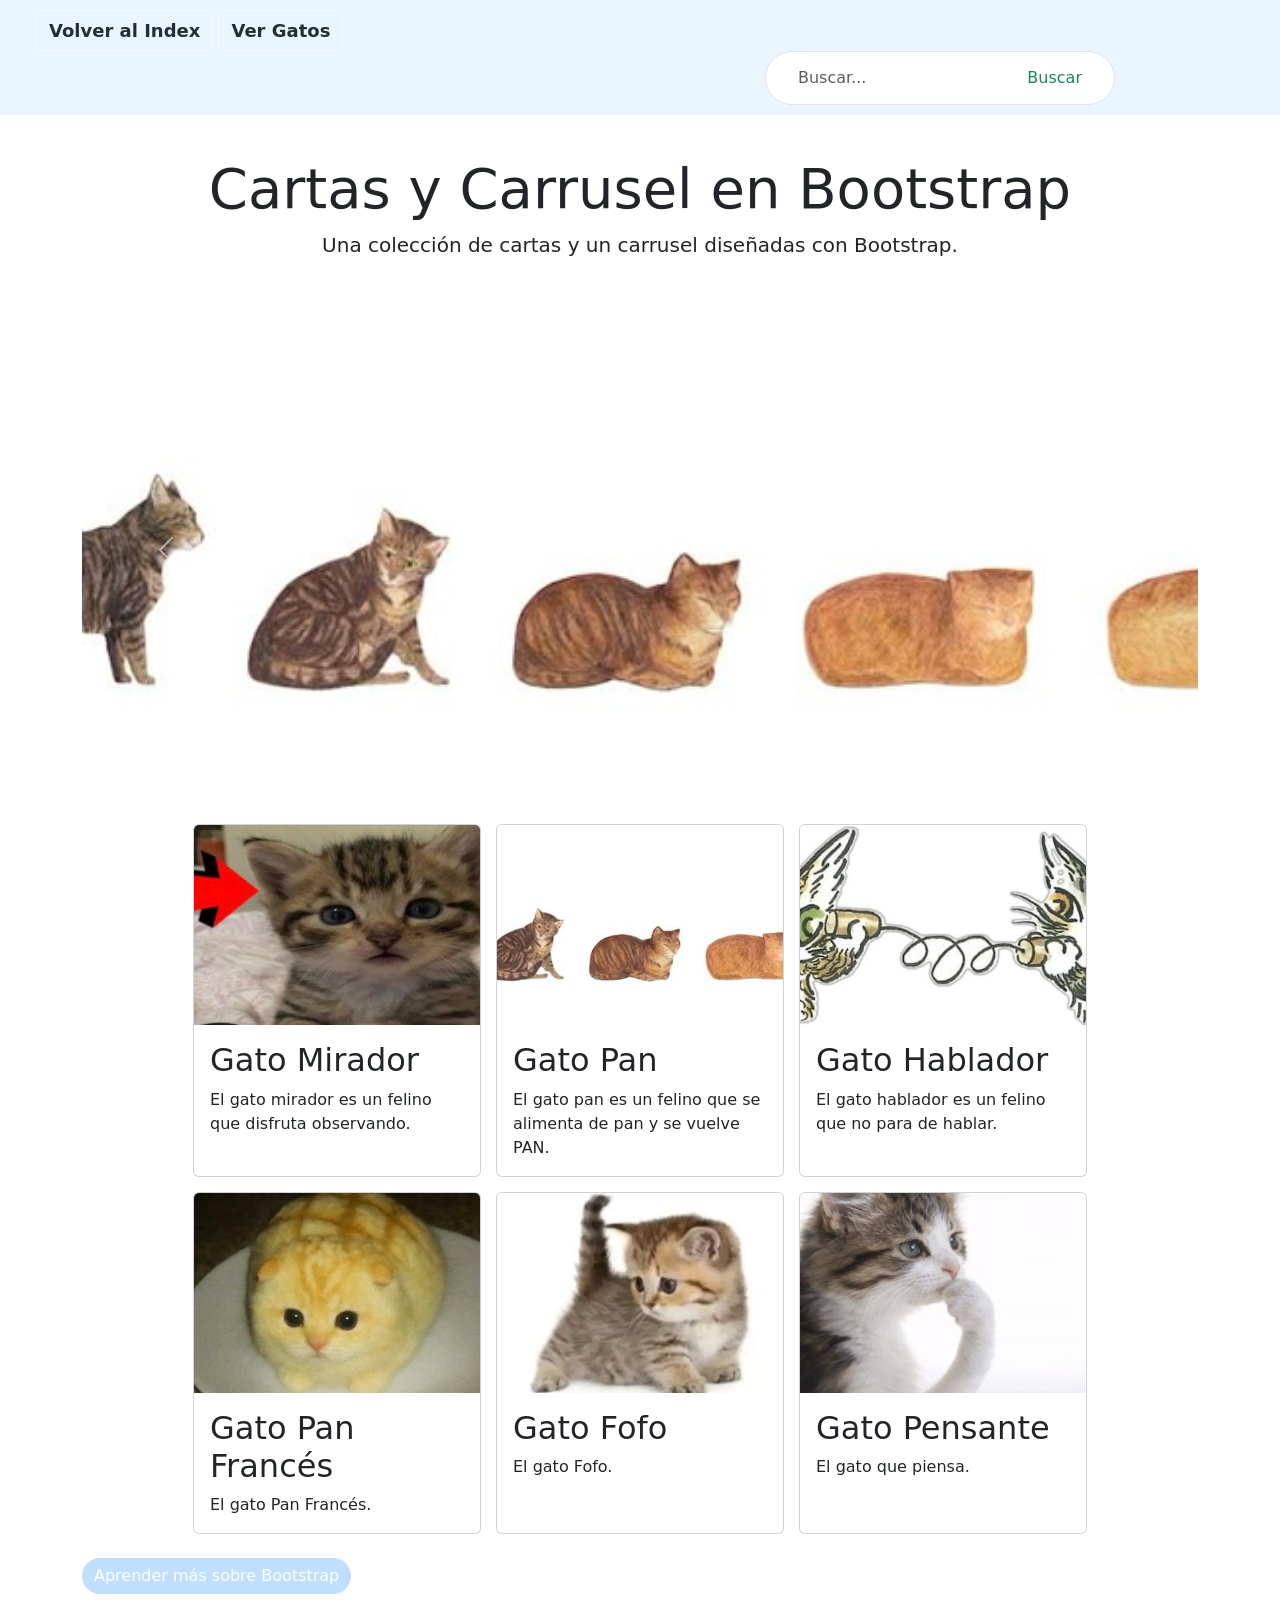
<file: boostrap.html>
<!DOCTYPE html>
<html lang="es">
<head>
    <meta charset="UTF-8">
    <meta name="viewport" content="width=device-width, initial-scale=1.0">
    <title>BOOTSTRAP</title>
    <link href="https://cdn.jsdelivr.net/npm/bootstrap@5.3.3/dist/css/bootstrap.min.css" rel="stylesheet">
    <script src="https://cdn.jsdelivr.net/npm/bootstrap@5.3.3/dist/js/bootstrap.bundle.min.js"></script>

    <style>
        .nav-superior{
            display:flex;
            justify-content:space-between;
            align-items:center;
            background:#e9f6ff;
            padding:10px 20px;
        }

        .nav-superior a{
            color:#232e36;
            text-decoration:none;
            font-size:18px;
            font-weight:bold;
        }

        .container-fluid{
            width:auto;
            margin-left:auto;
        }

        .buscador-google{
            display:flex;
            align-items:center;
            background:#fff;
            border:1px solid #dfe1e5;
            border-radius:50px;
            padding:8px 20px;
            width:350px;
            margin-left: 600px;
        }

        .buscador-google svg{
            width:12px;
            height:12px;
            margin-right:10px;
        }

        input.form-control{
            border:none;
            box-shadow:none;
        }

        button.btn-outline-success{
            border:none;
            background:transparent;
        }

        .carousel-item img{
            height:500px;
            object-fit:cover;
        }

        .titulo{
            text-align:center;
            margin:40px 0;
        }

        #gato{
            display:flex;
            gap:15px;
            flex-wrap:wrap;
            justify-content:center;
        }

        .card{
            transition:0.3s;
        }

        .card:hover{
            transform:translateY(-8px);
        }

        .card-img-top{
            height:200px;
            object-fit:cover;
        }

        button.btn-primary{
            border: #232e36;
            background-color: #c0dfff;
            border-radius: 50px;
        }
    </style>
</head>
<body>

<nav class="navbar nav-superior">
    <div class="ms-3">
        <a class="btn btn-outline-light" href="index.html">Volver al Index</a>
        <a class="btn btn-outline-light" href="#gato">Ver Gatos</a>
    </div>

    <div class="container-fluid">
        <form class="d-flex buscador-google" role="search">
            <input class="form-control" type="search" placeholder="Buscar...">
            <button class="btn btn-outline-success" type="submit">Buscar</button>
        </form>
    </div>
</nav>

<div class="container">

    <div class="titulo">
        <h2 class="display-4">Cartas y Carrusel en Bootstrap</h2>
        <p class="lead">Una colección de cartas y un carrusel diseñadas con Bootstrap.</p>
    </div>

    <div id="carouselExampleAutoplaying" class="carousel slide" data-bs-ride="carousel">

        <div class="carousel-inner">
            <div class="carousel-item active">
                <img src="/img/flayer 2.png" class="d-block w-100" alt="">
            </div>

            <div class="carousel-item">
                <img src="/img/flayer 1.png" class="d-block w-100" alt="">
            </div>

            <div class="carousel-item">
                <img src="/img/flayer 3.png" class="d-block w-100" alt="">
            </div>
        </div>

        <button class="carousel-control-prev" type="button" data-bs-target="#carouselExampleAutoplaying" data-bs-slide="prev">
            <span class="carousel-control-prev-icon"></span>
        </button>

        <button class="carousel-control-next" type="button" data-bs-target="#carouselExampleAutoplaying" data-bs-slide="next">
            <span class="carousel-control-next-icon"></span>
        </button>

    </div>

    <div id="gato" class="mt-4">

        <div class="card" style="width:18rem;">
            <img src="/img/flayer 3.png" class="card-img-top" alt="">
            <div class="card-body">
                <h2>Gato Mirador</h2>
                <p class="card-text">El gato mirador es un felino que disfruta observando.</p>
            </div>
        </div>

        <div class="card" style="width:18rem;">
            <img src="/img/flayer 2.png" class="card-img-top" alt="">
            <div class="card-body">
                <h2>Gato Pan</h2>
                <p class="card-text">El gato pan es un felino que se alimenta de pan y se vuelve PAN.</p>
            </div>
        </div>

        <div class="card" style="width:18rem;">
            <img src="/img/flayer 1.png" class="card-img-top" alt="">
            <div class="card-body">
                <h2>Gato Hablador</h2>
                <p class="card-text">El gato hablador es un felino que no para de hablar.</p>
            </div>
        </div>

        <div class="card" style="width:18rem;">
            <img src="/img/descarga (20).jfif" class="card-img-top" alt="">
            <div class="card-body">
                <h2>Gato Pan Francés</h2>
                <p class="card-text">El gato Pan Francés.</p>
            </div>
        </div>

        <div class="card" style="width:18rem;">
            <img src="/img/gato fofo gatito.jfif" class="card-img-top" alt="">
            <div class="card-body">
                <h2>Gato Fofo</h2>
                <p class="card-text">El gato Fofo.</p>
            </div>
        </div>

        <div class="card" style="width:18rem;">
            <img src="/img/NareaChan.jfif" class="card-img-top" alt="">
            <div class="card-body">
                <h2>Gato Pensante</h2>
                <p class="card-text">El gato que piensa.</p>
            </div>
        </div>

    </div>

    <p class="mt-4">
        <button class="btn btn-primary" type="button" data-bs-toggle="collapse" data-bs-target="#collapseWidthExample">
            Aprender más sobre Bootstrap
        </button>
    </p>

    <div style="min-height:120px;">
        <div class="collapse collapse-horizontal" id="collapseWidthExample">
            <div class="card card-body" style="width:300px;">
                Bootstrap es un framework de código abierto para desarrollar con HTML, CSS y JS.
            </div>
        </div>
    </div>

</div>

</body>
</html>
</file>
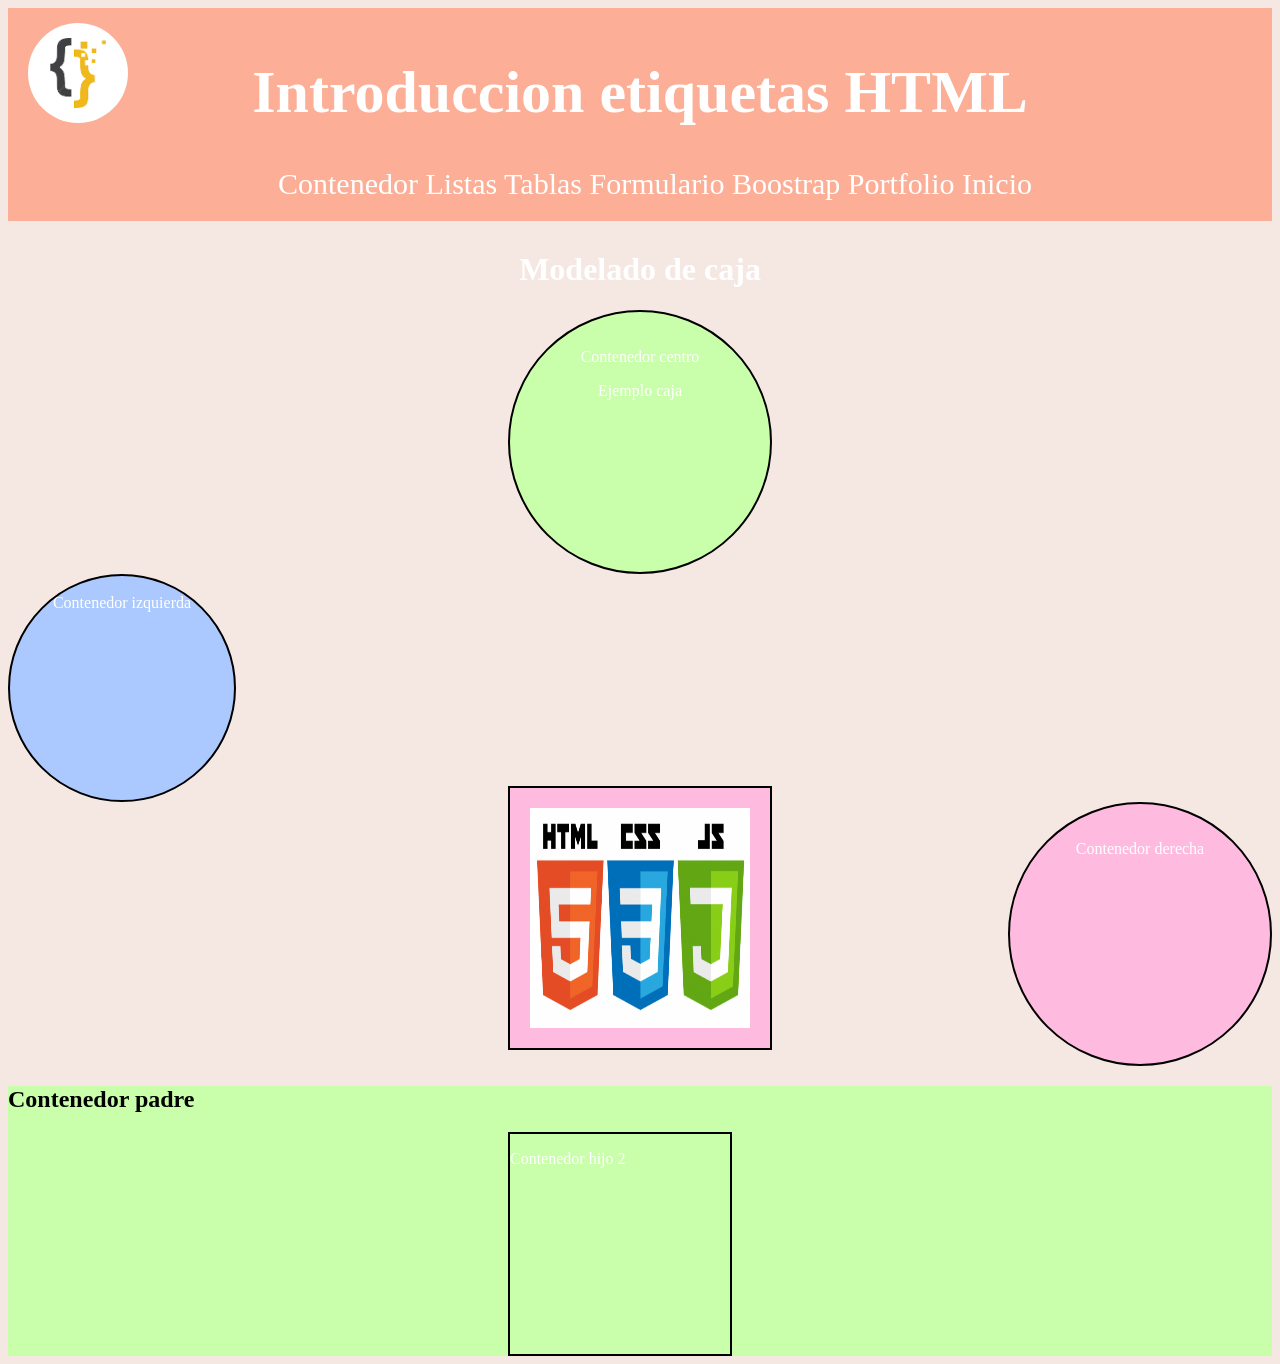
<file: contenedor.html>
<!DOCTYPE html>
<html lang="en">
<head>
    <meta charset="UTF-8">
    <meta name="viewport" content="width=device-width, initial-scale=1.0">
    <title>Contenedor</title>
    <style>
        /* CONTENEDOR */
        div{
            background-color: rgb(255, 179, 154);
        }

        .ci{
            background-color: rgb(201, 255, 170);
            color: white;
            padding: 20px;
            border: 2px solid black;
            margin-left: 500px;
            border-radius: 200px;
            width: 220px;
            height: 220px;
            text-align: center;
        }

        .cii{
            background-color: #abc8ff;
            color: white;
            padding: 2px;
            border: 2px solid black;
            border-radius: 200px;
            width: 220px;
            height: 220px;
            text-align: center;
        }

        .ciii{
            background-color: rgb(255, 186, 224);
            color: white;
            padding: 20px;
            border: 2px solid black;
            margin-left: 1000px;
            border-radius: 200px;
            width: 220px;
            height: 220px;
            text-align: center;
        }

        .contenerpadre{
            background-color: rgb(201, 255, 170);
            position: relative;
        }

        .hijo1{
            background-color: rgb(255, 186, 224);
            color: white;
            padding: 20px;
            border: 2px solid black;
            width: 220px;
            height: 220px;
            text-align: center;
            position: absolute;
            top: -300px;
            left: 500px;
        }

        .hijo2{
            background-color: rgb(201, 255, 170);
            color: white;
            border: 2px solid black;
            width: 220px;
            height: 220px;
            margin-left: 500px;
        }

        img{
            width: 220px;
            height: 220px;
        }

        header{
            background-color: rgb(252, 175, 150);
            padding: 20px;
            position: relative;
            font-size: 30px;
        }
        h1{
            color: white;
            text-align: center;
            margin-top: 30px;
        }

        header img{
            width: 100px;
            height: 100px;
            border-radius: 50%;
            position: absolute;
            left: 20px;
            top: 15px;
        }
        nav a{
            text-decoration: none;
            color: white;
        }
        nav a:hover{
            color: black;
        }

        nav{
            margin-left: 250px;
        }
        body{
            background-color: rgb(245, 232, 227);
        }

    </style>
</head>
<body>
    <header>
        <img src="./img/images.png" alt="">
        <h1>Introduccion etiquetas HTML</h1>
        <nav>
            <a href="contenedor.html">Contenedor</a>
            <a href="lista.html">Listas</a>
            <a href="tabla.html">Tablas</a>
            <a href="formulario.html">Formulario</a>
            <a href="boostrap.html">Boostrap</a>
            <a href="portfolio.html">Portfolio</a>
            <a href="index.html">Inicio</a>
        </nav>
    </header>
    <h1>Modelado de caja</h1>
        

    <div class="ci">
        <p >Contenedor centro</p> 
        <p >Ejemplo caja</p>
    </div>

    <div class="cii">
        <p >Contenedor izquierda</p>
    </div>

    <div class="ciii">
        <p>Contenedor derecha</p>
    </div>

    <div class="contenerpadre">
        <h2>Contenedor padre</h2>
        <div class="hijo1">
            <img src="./img/lenguajes_1-700x353.png" alt="">
        </div>
        <div class="hijo2">
            <p>Contenedor hijo 2</p>
        </div>
    </div>
</body>
</html>
</file>
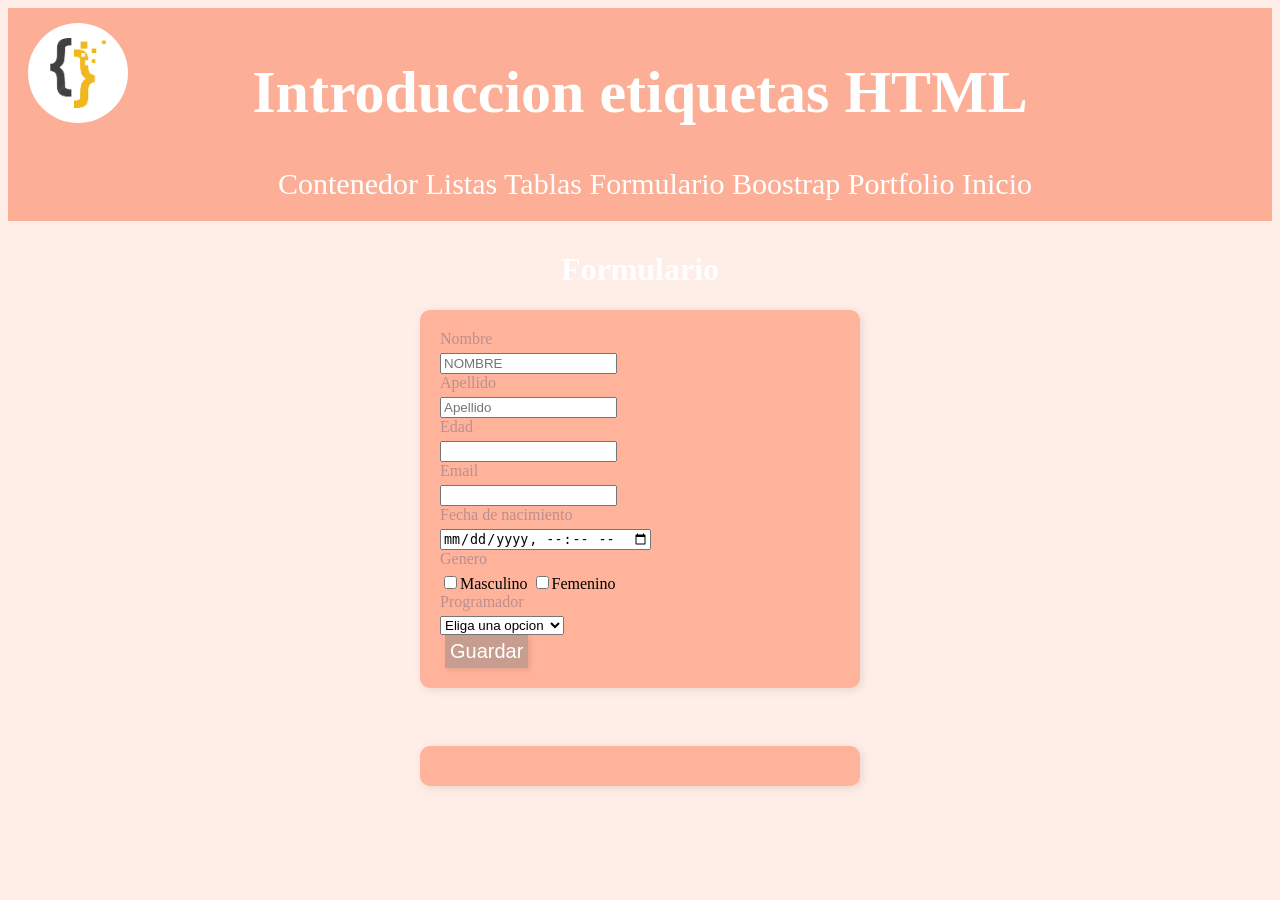
<file: formulario.html>
<!DOCTYPE html>
<html lang="en">
<head>
    <meta charset="UTF-8">
    <meta name="viewport" content="width=device-width, initial-scale=1.0">
    <title>Formulario</title>

    <style>
        /* ESTILOS PARA EL ENCABEZADO */
         header{
            background-color: rgb(252, 175, 150);
            padding: 20px;
            position: relative;
            font-size: 30px;
        }
        h1{
            color: white;
            text-align: center;
            margin-top: 30px;
        }

        header img{
            width: 100px;
            height: 100px;
            border-radius: 50%;
            position: absolute;
            left: 20px;
            top: 15px;
        }
        nav a{
            text-decoration: none;
            color: white;
        }
        nav a:hover{
            color: black;
        }

        nav{
            margin-left: 250px;
        }
        body{
            background-color: rgb(255, 237, 231);
        }

        /* FORMULARIO */
        form{
            background-color: rgb(255, 179, 154);
            padding: 20px;
            width: 400px;
            margin: 20px auto;
            border-radius: 10px;
            box-shadow: 2px 2px 10px rgba(0, 0, 0, 0.1);
        }
        form label{
            color: rosybrown;
            display: block;
            margin-bottom: 5px;
            font-family: fantasy;
        }
        form h1{
            text-align: center;
            margin-bottom: 20px;
            font-family: fantasy;
        }
        
        form button{
            background-color: rgb(199, 157, 144);
            color: white;
            border: none;
            font-size: 20px;
            margin-left: 5px;
            padding: 5px;
            box-shadow: 2px 2px 5px rgba(0, 0, 0, 0.1);
        }

        .mensaje{
            background-color: rgb(255, 179, 154);
            padding: 20px;
            width: 400px;
            margin: 20px auto;
            border-radius: 10px;
            box-shadow: 2px 2px 10px rgba(0, 0, 0, 0.1);
            font-family: system-ui, -apple-system, BlinkMacSystemFont, 'Segoe UI', Roboto, Oxygen, Ubuntu, Cantarell, 'Open Sans', 'Helvetica Neue', sans-serif;
        }

    </style>
</head>
<body>
    <header>
        <img src="./img/images.png" alt="">
        <h1>Introduccion etiquetas HTML</h1>
        <nav>
            <a href="contenedor.html">Contenedor</a>
            <a href="lista.html">Listas</a>
            <a href="tabla.html">Tablas</a>
            <a href="formulario.html">Formulario</a>
            <a href="boostrap.html">Boostrap</a>
            <a href="portfolio.html">Portfolio</a>
            <a href="index.html">Inicio</a>
        </nav>
    </header>
    
    <h1>Formulario </h1>
    <form>
        <label for="">Nombre</label>
        <input type="text" id="nombre" placeholder="NOMBRE"><br>
        <label for="">Apellido</label>
        <input type="text" id="apellido" placeholder="Apellido"><br>
        <label for="">Edad</label>
        <input type="text" id="edad"><br>
        <label for="">Email</label>
        <input type="email" name="" id="email"><br>
        <label for="">Fecha de nacimiento</label>
        <input type="datetime-local" name="" id="fecha_nacimiento"><br>
        <label for="">Genero</label>
        <input type="checkbox" name="" id="masculino">Masculino
        <input type="checkbox" name="" id="femenino">Femenino
        <br>
        <label for="">Programador</label>
        <select name="" id="opcion">
            <option value="">Eliga una opcion</option>
            <option value="Des frontend">Des FRONTEND</option>
            <option value="Des backend">Des BACKEND</option>
            <option value="Lider de equipo">Lider de equipo</option>
            <option value="Senior PYTHON">Senior PYTHON</option>
        </select><br>
        <button type="button" value="Guardar" onclick="guardar()">Guardar</button>
    </form>
    <br>

        <div id="Mensaje" class="mensaje">

            
        </div>

</body>
</html>
<script>
function guardar() {
    let nombre = document.getElementById("nombre").value;
    let apellido = document.getElementById("apellido").value;
    let edad = document.getElementById("edad").value;
    let email = document.getElementById("email").value;
    let fecha_nacimiento = document.getElementById("fecha_nacimiento").value;
    let masculino = document.getElementById("masculino").checked;
    let femenino = document.getElementById("femenino").checked;
    let opcion = document.getElementById("opcion").value;

    document.getElementById("Mensaje").innerHTML = "<h1>Datos guardados:</h1>" +
        "Nombre: " + nombre + "<br/>" +
        "Apellido: " + apellido + "<br/>" +
        "Edad: " + edad + "<br/>" +
        "Email: " + email + "<br/>" +
        "Fecha de nacimiento: " + fecha_nacimiento + "<br/>" +
        "Genero: " + (masculino ? "Masculino" : femenino ? "Femenino" : "No especificado") + "<br/>" +
        "Opcion: " + opcion + "<br/>";

}

</script>
</file>
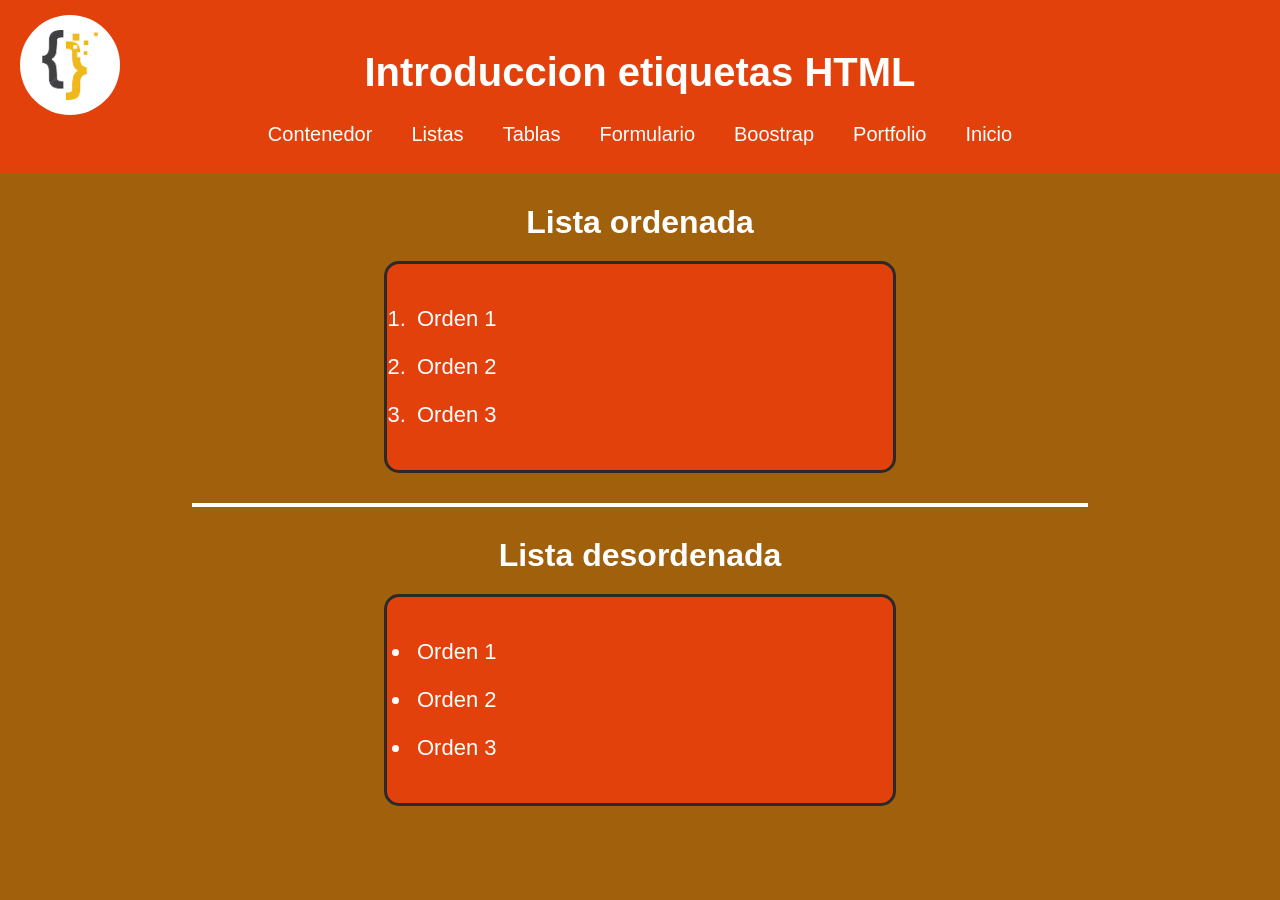
<file: lista.html>
<!DOCTYPE html>
<html lang="en">
<head>
    <meta charset="UTF-8">
    <meta name="viewport" content="width=device-width, initial-scale=1.0">
    <title>Listas</title>

    <style>

        /* RESET */
        *{
            margin: 0;
            padding: 0;
            box-sizing: border-box;
        }

        /* BODY */
        body{
            background-color: rgb(160, 96, 12);
            font-family: Arial, Helvetica, sans-serif;
        }

        /* HEADER */
        header{
            background-color: rgb(227, 65, 11);
            padding: 20px;
            position: relative;
        }

        header h1{
            text-align: center;
            color: white;
            font-size: 40px;
            margin-bottom: 20px;
        }

        /* IMAGEN */
        header img{
            width: 100px;
            height: 100px;
            border-radius: 50%;
            position: absolute;
            left: 20px;
            top: 15px;
        }

        /* NAV */
        nav{
            display: flex;
            justify-content: center;
            flex-wrap: wrap;
            gap: 15px;
            margin-top: 10px;
        }

        nav a{
            text-decoration: none;
            color: white;
            padding: 8px 12px;
            transition: 0.3s;
            font-size: 20px;
        }

        nav a:hover{
            color: black;
        }

        /* TITULOS */
        body h1{
            color: white;
            text-align: center;
            margin-top: 30px;
        }

        /* LISTAS */
        ol,
        ul{
            background-color: rgb(227, 65, 11);
            width: 40%;
            margin: 20px auto;
            padding: 25px;
            border-radius: 15px;
            border: 3px solid rgb(43, 42, 42);
            color: white;
            font-size: 22px;
        }

        /* ITEMS */
        li{
            margin: 12px 0;
            padding: 5px;
        }

        /* LINEA */
        hr{
            border: 2px solid white;
            width: 70%;
            margin: 30px auto;
        }

        /* ---------------- RESPONSIVE ---------------- */

        /* TABLET */
        @media (max-width: 900px){

            header img{
                position: static;
                display: block;
                margin: auto;
            }

            header h1{
                font-size: 32px;
                margin-top: 15px;
            }

            nav{
                margin-top: 20px;
            }

            ol,
            ul{
                width: 70%;
                font-size: 20px;
            }
        }

        /* CELULAR */
        @media (max-width: 600px){

            header{
                text-align: center;
            }

            header h1{
                font-size: 26px;
            }

            nav{
                flex-direction: column;
                align-items: center;
                gap: 10px;
            }

            nav a{
                font-size: 18px;
            }

            ol,
            ul{
                width: 90%;
                font-size: 18px;
                padding: 20px;
            }

            body h1{
                font-size: 28px;
            }

            hr{
                width: 90%;
            }
        }

    </style>
</head>

<body>

    <header>
        <img src="./img/images.png" alt="">

        <h1>Introduccion etiquetas HTML</h1>

        <nav>
            <a href="contenedor.html">Contenedor</a>
            <a href="lista.html">Listas</a>
            <a href="tabla.html">Tablas</a>
            <a href="formulario.html">Formulario</a>
            <a href="boostrap.html">Boostrap</a>
            <a href="portfolio.html">Portfolio</a>
            <a href="index.html">Inicio</a>
        </nav>
    </header>

    <h1>Lista ordenada</h1>

    <ol>
        <li>Orden 1</li>
        <li>Orden 2</li>
        <li>Orden 3</li>
    </ol>

    <hr>

    <h1>Lista desordenada</h1>

    <ul>
        <li>Orden 1</li>
        <li>Orden 2</li>
        <li>Orden 3</li>
    </ul>

</body>
</html>
</file>
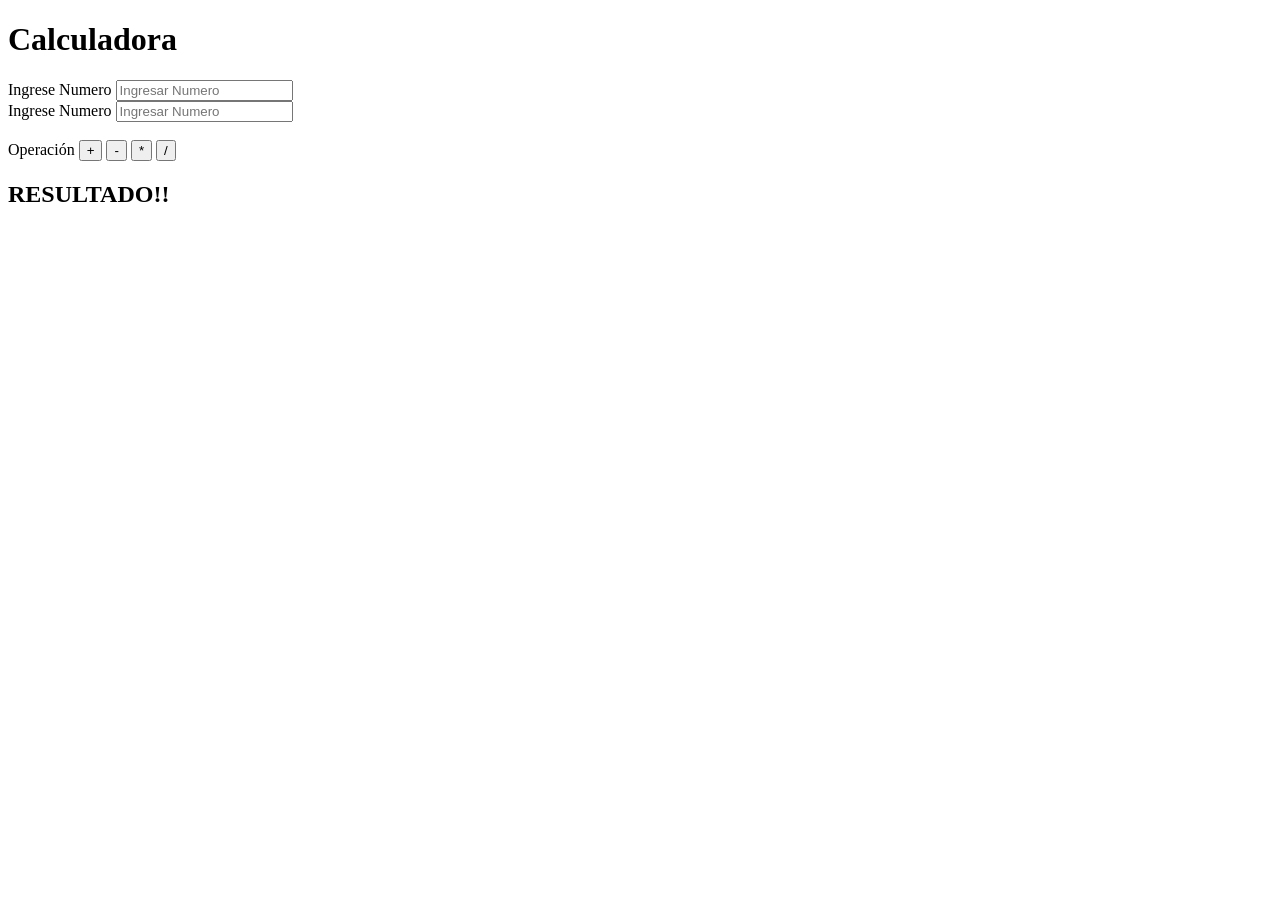
<file: login.html>
<!DOCTYPE html>
<html lang="en">
<head>
    <meta charset="UTF-8">
    <meta name="viewport" content="width=device-width, initial-scale=1.0">
    <title>Login(introducción JavaScript)</title>
    <link rel="shortcut icon" href="favicon.ico" type="image/x-icon">
</head>
<style>
    .form{
        color: #000;
        text-decoration: double;

    }
    
</style>
<body>
    <h1>Calculadora</h1>
    <form action="">
        <label for="">Ingrese Numero</label>
        <input type="number" id="numero1" placeholder="Ingresar Numero">
        <br>
        <label for="">Ingrese Numero</label>
        <input type="number" id="numero2" placeholder="Ingresar Numero"> 
        <br>
        <br>
        <label for="Elige una Opcion">Operación</label>
        <input type="button" value="+" id="sumar" onclick="suma()">
        <input type="button" value="-" id="restar" onclick="resta()">
        <input type="button" value="*" id="multiplicar" onclick="multiplicacion()">
        <input type="button" value="/" id="dividir" onclick="division()">
    </form>

    <h2>RESULTADO!!</h2>
    <div id="resultado">

    </div>
    
<br>


</body>
</html>

<script>


    function suma() {
    let numero1 = parseInt(document.getElementById("numero1").value);
    let numero2 = parseInt(document.getElementById("numero2").value);
    if( isNaN (numero1) || isNaN (numero2)) {
        alert("ingrese un numero")
    }else if(numero1 <0 || numero2 <0){
        alert("ingrese un numero mayor a cero")
    }else
    document.getElementById("resultado").innerHTML= "La suma es: " + (parseInt(numero1) + parseInt(numero2));
    }

    function resta() {
    let numero1 = parseInt(document.getElementById("numero1").value);
    let numero2 = parseInt(document.getElementById("numero2").value);
    if( isNaN (numero1) || isNaN (numero2)) {
        alert("ingrese un numero")
    }else if(numero1 <0 || numero2 <0){
        alert("ingrese un numero mayor a cero")
    }else
    document.getElementById("resultado").innerHTML= "La resta es: " + (parseInt(numero1) - parseInt(numero2));
    }

    function multiplicacion() {
    let numero1 = parseInt(document.getElementById("numero1").value);
    let numero2 = parseInt(document.getElementById("numero2").value);
    if( isNaN (numero1) || isNaN (numero2)) {
        alert("ingrese un numero")
    }else if(numero1 <0 || numero2 <0){
        alert("ingrese un numero mayor a cero")
    }else
    document.getElementById("resultado").innerHTML= "La multiplicacion es: " + (parseInt(numero1) * parseInt(numero2));
    }

    function division() {
    let numero1 = parseInt(document.getElementById("numero1").value);   
    let numero2 = parseInt(document.getElementById("numero2").value);
    if( isNaN (numero1) || isNaN (numero2)) {
        alert("ingrese un numero")
    }else if(numero1 <0 || numero2 <0){
        alert("ingrese un numero mayor a cero")
    }else
    document.getElementById("resultado").innerHTML= "La division es: " + (parseInt(numero1) / parseInt(numero2));
    }

</script>
</file>
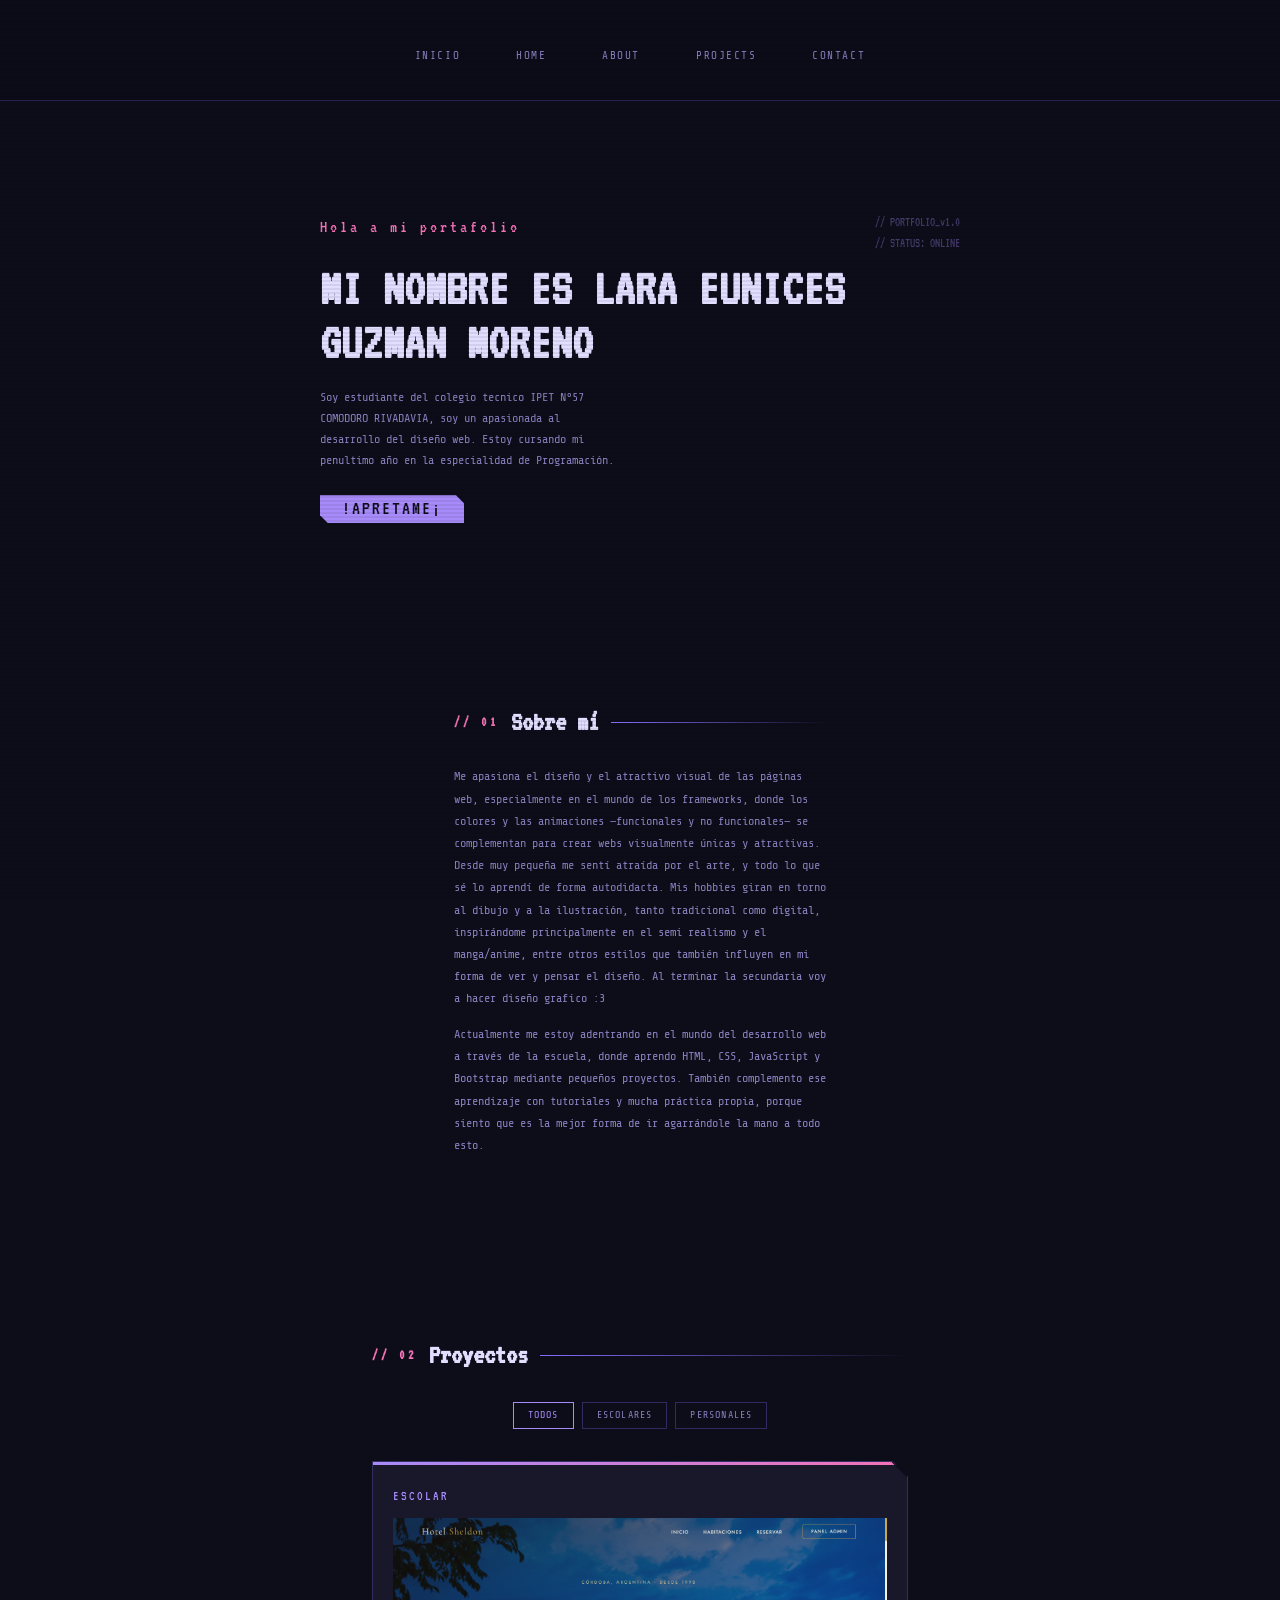
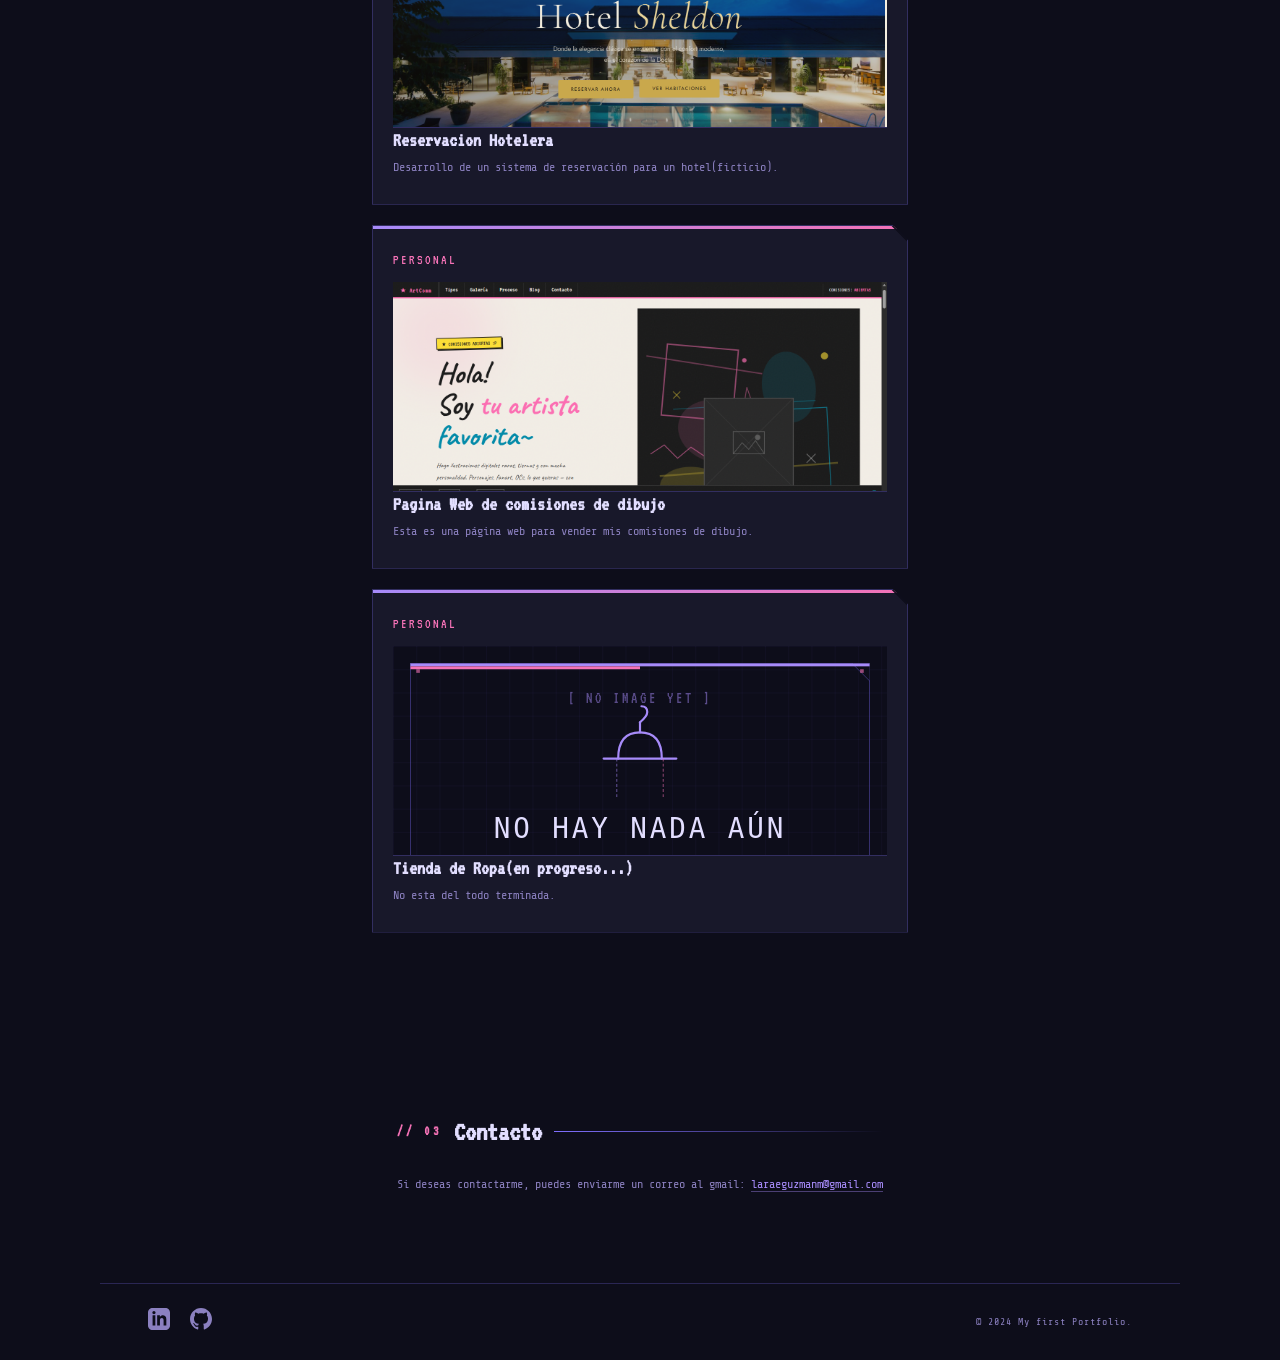
<file: portfolio.html>
<!DOCTYPE html>
<html lang="en">
<head>
    <meta charset="UTF-8">
    <meta name="viewport" content="width=device-width, initial-scale=1.0">
    <title>Estudiante diseño grafico(principiante)</title>
    <link rel="shortcut icon" href="/images/banner.jfif" type="image/x-icon">
    <link rel="stylesheet" href="style.css">


  <style>
    /* ─── IMPORTS ─────────────────────────────────────────────── */
@import url('https://fonts.googleapis.com/css2?family=VT323&family=Share+Tech+Mono&family=Pixelify+Sans:wght@400;700&display=swap');

/* ─── TOKENS ──────────────────────────────────────────────── */
:root {
  --bg:        #0d0d1a;
  --surface:   #131320;
  --card:      #18182a;
  --border:    rgba(127, 111, 255, 0.25);
  --border-h:  #7f6fff;
  --accent1:   #a78bfa;
  --accent2:   #f472b6;
  --text:      #e2deff;
  --muted:     #8b80c0;
  --font-mono: 'Share Tech Mono', monospace;
  --font-display: 'VT323', monospace;
}

/* ─── RESET ───────────────────────────────────────────────── */
*, *::before, *::after { box-sizing: border-box; margin: 0; padding: 0; }
html { scroll-behavior: smooth; }

body {
  background: var(--bg);
  color: var(--text);
  font-family: var(--font-mono);
  font-size: 13px;
  line-height: 1.65;
  -webkit-font-smoothing: antialiased;
}

/* scanlines */
body::before {
  content: '';
  position: fixed;
  inset: 0;
  background: repeating-linear-gradient(
    0deg,
    transparent,
    transparent 2px,
    rgba(0,0,0,0.07) 2px,
    rgba(0,0,0,0.07) 4px
  );
  pointer-events: none;
  z-index: 999;
}

a { color: inherit; text-decoration: none; }
img { display: block; }

/* ─── HEADER / NAV ────────────────────────────────────────── */
header {
  position: sticky;
  top: 0;
  z-index: 100;
  background: rgba(13, 13, 26, 0.9);
  backdrop-filter: blur(10px);
  border-bottom: 1px solid var(--border);
}

nav ul {
  display: flex;
  justify-content: center;
  gap: 2rem;
  list-style: none;
  padding: 0.9rem 2rem;
}

nav ul li a {
  font-family: var(--font-mono);
  font-size: 11px;
  letter-spacing: 0.14em;
  text-transform: uppercase;
  color: var(--muted);
  transition: color 0.15s;
}

nav ul li a:hover { color: var(--accent2); }

/* ─── MAIN WRAPPER ────────────────────────────────────────── */
main {
  max-width: 1080px;
  margin: 0 auto;
  padding: 0 clamp(1.25rem, 5vw, 3rem);
}

section {
  padding: clamp(3.5rem, 7vw, 5.5rem) 0;
  border-bottom: 1px solid var(--border);
}

section:last-child { border-bottom: none; }

/* shared section header */
.section-label {
  font-family: var(--font-display);
  font-size: 14px;
  letter-spacing: 4px;
  color: var(--accent2);
  text-transform: uppercase;
  margin-bottom: 4px;
}

/* ─── HERO  #Casa ─────────────────────────────────────────── */
#Casa {
  display: flex;
  flex-direction: column;
  gap: 1.1rem;
  padding-top: clamp(4.5rem, 10vw, 7rem);
  position: relative;
}

#Casa::after {
  content: '// PORTFOLIO_v1.0\A// STATUS: ONLINE';
  white-space: pre;
  position: absolute;
  top: clamp(4.5rem, 10vw, 7rem);
  right: 0;
  font-family: var(--font-display);
  font-size: 13px;
  color: var(--accent1);
  opacity: 0.35;
  text-align: right;
  line-height: 1.6;
}

#Casa p:first-child {
  font-family: var(--font-display);
  font-size: 18px;
  letter-spacing: 3px;
  color: var(--accent2);
}

#Casa h1 {
  font-family: var(--font-display);
  font-size: clamp(28px, 5.5vw, 52px);
  line-height: 1.05;
  color: var(--text);
  max-width: 640px;
}

#Casa p:nth-child(3) {
  font-size: 12px;
  color: var(--muted);
  max-width: 50ch;
  line-height: 1.75;
}

#Casa button {
  align-self: flex-start;
  margin-top: 0.4rem;
  font-family: var(--font-display);
  font-size: 20px;
  letter-spacing: 2px;
  color: var(--bg);
  background: var(--accent1);
  border: none;
  padding: 3px 22px 5px;
  cursor: pointer;
  clip-path: polygon(0 0, calc(100% - 8px) 0, 100% 8px, 100% 100%, 8px 100%, 0 calc(100% - 8px));
  transition: background 0.15s;
}

#Casa button:hover { background: var(--accent2); }

/* ─── SOBRE MÍ  #SobreMi ──────────────────────────────────── */
#SobreMi h2 {
  font-family: var(--font-display);
  font-size: 28px;
  color: var(--text);
  margin-bottom: 1.25rem;
  display: flex;
  align-items: center;
  gap: 12px;
}

#SobreMi h2::before { content: '// 01'; font-size: 14px; color: var(--accent2); letter-spacing: 3px; }
#SobreMi h2::after  { content: ''; flex: 1; height: 1px; background: linear-gradient(to right, var(--border-h), transparent); }

#SobreMi p {
  font-size: 12px;
  color: var(--muted);
  max-width: 62ch;
  line-height: 1.85;
  margin-bottom: 0.85rem;
}
#SobreMi p:last-child { margin-bottom: 0; }

/* ─── PROYECTOS  #proyectos ───────────────────────────────── */
#proyectos h1 {
  font-family: var(--font-display);
  font-size: 28px;
  color: var(--text);
  margin-bottom: 1.5rem;
  display: flex;
  align-items: center;
  gap: 12px;
}

#proyectos h1::before { content: '// 02'; font-size: 14px; color: var(--accent2); letter-spacing: 3px; }
#proyectos h1::after  { content: ''; flex: 1; height: 1px; background: linear-gradient(to right, var(--border-h), transparent); }

/* filter nav */
.indetificador {
  display: flex;
  gap: 8px;
  margin-bottom: 2rem;
  flex-wrap: wrap;
}

.indetificador a {
  font-family: var(--font-mono);
  font-size: 10px;
  letter-spacing: 0.12em;
  text-transform: uppercase;
  color: var(--muted);
  border: 1px solid rgba(127,111,255,0.3);
  padding: 4px 14px;
  transition: color 0.15s, border-color 0.15s;
}

.indetificador a:hover,
.indetificador a.activo {
  color: var(--accent1);
  border-color: var(--accent1);
}

/* grid */
.contenedor.proyectos {
  display: grid;
  grid-template-columns: repeat(auto-fill, minmax(320px, 1fr));
  gap: 20px;
}

/* ─── CARDS ───────────────────────────────────────────────── */
.Tarjeta {
  display: block;
  background: var(--card);
  border: 1px solid var(--border);
  overflow: hidden;
  position: relative;
  transition: border-color 0.2s, transform 0.2s;
  clip-path: polygon(0 0, calc(100% - 16px) 0, 100% 16px, 100% 100%, 0 100%);
}

.Tarjeta:hover {
  border-color: var(--border-h);
  transform: translateY(-4px);
}

/* top stripe */
.Tarjeta::before {
  content: '';
  display: block;
  height: 3px;
  background: linear-gradient(90deg, var(--accent1), var(--accent2));
}

/* cut corner fill */
.Tarjeta::after {
  content: '';
  position: absolute;
  top: 0;
  right: 0;
  width: 16px;
  height: 16px;
  background: var(--bg);
  clip-path: polygon(0 0, 100% 0, 100% 100%);
  z-index: 1;
}

/* ─── CARD IMAGE ──────────────────────────────────────────── */
.card-body img {
  width: 100%;
  height: 210px;
  object-fit: cover;
  object-position: top;
  display: block;
  border-bottom: 1px solid var(--border);
}

.card-body {
  position: relative;
}

.n3 .card-body::before {
  content: '[ NO IMAGE YET ]';
  position: absolute;
  top: 0;
  left: 0;
  right: 0;
  height: 210px;
  display: flex;
  align-items: center;
  justify-content: center;
  font-family: var(--font-display);
  font-size: 16px;
  letter-spacing: 3px;
  color: var(--accent1);
  opacity: 0.5;
  pointer-events: none;
}

.card-body {
  padding: 20px 20px 26px;
}

/* badges */
.card-body span {
  display: inline-block;
  font-family: var(--font-display);
  font-size: 14px;
  letter-spacing: 2px;
  text-transform: uppercase;
  margin-bottom: 10px;
}

.escolar2 { color: var(--accent1); }
.personal1,
.personal2 { color: var(--accent2); }

.card-body h2 {
  font-family: var(--font-display);
  font-size: 20px;
  color: var(--text);
  margin-bottom: 6px;
  line-height: 1.2;
}

.card-body p {
  font-size: 12px;
  color: var(--muted);
  line-height: 1.65;
}

/* ─── CONTACTO  #Contacto ─────────────────────────────────── */
#Contacto h2 {
  font-family: var(--font-display);
  font-size: 28px;
  color: var(--text);
  margin-bottom: 1.25rem;
  display: flex;
  align-items: center;
  gap: 12px;
}

#Contacto h2::before { content: '// 03'; font-size: 14px; color: var(--accent2); letter-spacing: 3px; }
#Contacto h2::after  { content: ''; flex: 1; height: 1px; background: linear-gradient(to right, var(--border-h), transparent); }

#Contacto p { font-size: 12px; color: var(--muted); }

#Contacto a {
  color: var(--accent1);
  border-bottom: 1px solid rgba(167,139,250,0.4);
  transition: border-color 0.15s;
}
#Contacto a:hover { border-color: var(--accent1); }

/* ─── FOOTER ──────────────────────────────────────────────── */
footer {
  max-width: 1080px;
  margin: 0 auto;
  padding: 1.5rem clamp(1.25rem, 5vw, 3rem);
  display: flex;
  align-items: center;
  justify-content: space-between;
  flex-wrap: wrap;
  gap: 1rem;
  border-top: 1px solid var(--border);
  background: var(--bg);

}

.iconos {
  display: flex;
  gap: 1.25rem;
}

.iconos a svg {
  width: 22px;
  height: 22px;
  color: var(--muted);
  transition: color 0.15s;
}

.iconos a:hover svg {
  color: var(--accent1);
}

footer p {
  font-size: 10px;
  color: var(--muted);
  letter-spacing: 0.1em;
}

/* ─── RESPONSIVE ──────────────────────────────────────────── */
@media (max-width: 600px) {
  nav ul { gap: 1.1rem; padding: 0.8rem 1rem; }
  nav ul li a { font-size: 10px; }
  .contenedor.proyectos { grid-template-columns: 1fr; }
  footer { flex-direction: column; align-items: flex-start; }
  #Casa::after { display: none; }
}

/* ─── REDUCED MOTION ──────────────────────────────────────── */
@media (prefers-reduced-motion: reduce) {
  *, *::before, *::after { transition: none !important; }
  html { scroll-behavior: auto; }
}
  </style>


</head>
<body>
<header>
    <nav>
        <ul>
            <li><a href="index.html">Inicio</a></li>
            <li><a href="#Casa">Home</a></li>
            <li><a href="#SobreMi">About</a></li>
            <li><a href="#proyectos">Projects</a></li>
            <li><a href="#Contacto">Contact</a></li>
        </ul>
    </nav>
</header>
<main>
    <section id="Casa">
        <p>Hola a mi portafolio</p>
        <h1>MI NOMBRE ES LARA EUNICES GUZMAN MORENO</h1>
        <p>Soy estudiante del colegio tecnico IPET N°57 COMODORO RIVADAVIA, soy un apasionada al desarrollo del diseño web.
            Estoy cursando mi penultimo año en la especialidad de Programación.
        </p>
    
     <button>!APRETAME¡</button>
</section>
</main>
<main>
    <section id="SobreMi">
        <h2>Sobre mí</h2>
        <p>Me apasiona el diseño y el atractivo visual de las páginas web, especialmente en el mundo de los frameworks,
             donde los colores y las animaciones —funcionales y no funcionales— se complementan para crear webs visualmente únicas y atractivas.
            Desde muy pequeña me sentí atraída por el arte,
            y todo lo que sé lo aprendí de forma autodidacta. Mis hobbies giran en torno al dibujo y a la ilustración,
            tanto tradicional como digital, inspirándome principalmente en el semi realismo y el manga/anime, 
            entre otros estilos que también influyen en mi forma de ver y pensar el diseño.
            Al terminar la secundaria voy a hacer diseño grafico :3</p>

        <p>Actualmente me estoy adentrando en el mundo del desarrollo web a través de la escuela,
             donde aprendo HTML, CSS, JavaScript y Bootstrap mediante pequeños proyectos.
             También complemento ese aprendizaje con tutoriales y mucha práctica propia,
             porque siento que es la mejor forma de ir agarrándole la mano a todo esto.</p>
    </section>
</main>
<main>
  <section id="proyectos">
 
    <h1>Proyectos</h1>

    <nav class="indetificador">
      <a href="#proyectos" class="activo">Todos</a>
      <a href="#proyectos-escolares">Escolares</a>
      <a href="#proyectos-personales">Personales</a>
    </nav>
 
    <div class="contenedor proyectos">
 
      <a id="proyectos-escolares" class="Tarjeta n1">
        <div class="card-body">
          <span class="escolar2">Escolar</span>
          <img src="img/proyecto hotel.png" alt="Reservacion Hotelera">
          <h2>Reservacion Hotelera</h2>
          <p>Desarrollo de un sistema de reservación para un hotel(ficticio).</p>
        </div>
      </a>

      <a id="proyectos-personales" class="Tarjeta n2">
        <div class="card-body">
          <span class="personal1">Personal</span>
          <img src="img/web de comisiones de dibujo.png" alt="Pagina Web de comisiones de dibujo">
          <h2>Pagina Web de comisiones de dibujo</h2>
          <p>Esta es una página web para vender mis comisiones de dibujo.</p>
        </div>
      </a>
 
      <a id="proyectos-personales" class="Tarjeta n3">
        <div class="card-body">
          <span class="personal2">Personal</span>
          <img src="img/proyecto ropa.svg" alt="Tienda de Ropa">          
          <h2>Tienda de Ropa(en progreso...)</h2>
          <p>No esta del todo terminada.</p>
        </div>
      </a>
    </div>
  </section>
</main>
<main>
    <section id="Contacto">
            <h2>Contacto</h2>
            <p>Si deseas contactarme, puedes enviarme un correo al gmail: <a href="laraeguzmanm@gmail.com">laraeguzmanm@gmail.com</a></p>

        </section>
    </main>

<footer>
    <div class="iconos">
        <a href="https://www.linkedin.com/in/laraguzman" target="_blank" aria-label="LinkedIn">
          <svg xmlns="http://www.w3.org/2000/svg" width="22" height="22" viewBox="0 0 24 24" fill="currentColor">
            <path d="M19 0h-14c-2.761 0-5 2.239-5 5v14c0 2.761 2.239 5 5 5h14c2.762 0 5-2.239 5-5v-14c0-2.761-2.238-5-5-5zm-11 19h-3v-11h3v11zm-1.5-12.268c-.966 0-1.75-.79-1.75-1.764s.784-1.764 1.75-1.764 1.75.79 1.75 1.764-.783 1.764-1.75 1.764zm13.5 12.268h-3v-5.604c0-3.368-4-3.113-4 0v5.604h-3v-11h3v1.765c1.396-2.586 7-2.777 7 2.476v6.759z"/>
          </svg>
        </a>
        <a href="https://www.github.com/LaraGuzmanMoreno" target="_blank" aria-label="GitHub">
          <svg xmlns="http://www.w3.org/2000/svg" width="22" height="22" viewBox="0 0 24 24" fill="currentColor">
            <path d="M12 0c-6.626 0-12 5.373-12 12 0 5.302 3.438 9.8 8.207 11.387.599.111.793-.261.793-.577v-2.234c-3.338.726-4.033-1.416-4.033-1.416-.546-1.387-1.333-1.756-1.333-1.756-1.089-.745.083-.729.083-.729 1.205.084 1.839 1.237 1.839 1.237 1.07 1.834 2.807 1.304 3.492.997.107-.775.418-1.305.762-1.604-2.665-.305-5.467-1.334-5.467-5.931 0-1.311.469-2.381 1.236-3.221-.124-.303-.535-1.524.117-3.176 0 0 1.008-.322 3.301 1.23.957-.266 1.983-.399 3.003-.404 1.02.005 2.047.138 3.006.404 2.291-1.552 3.297-1.23 3.297-1.23.653 1.653.242 2.874.118 3.176.77.84 1.235 1.911 1.235 3.221 0 4.609-2.807 5.624-5.479 5.921.43.372.823 1.102.823 2.222v3.293c0 .319.192.694.801.576 4.765-1.589 8.199-6.086 8.199-11.386 0-6.627-5.373-12-12-12z"/>
          </svg>
        </a>
    </div>
    <p>&copy; 2024 My first Portfolio.</p>
</footer>

</body>

</html>
</file>
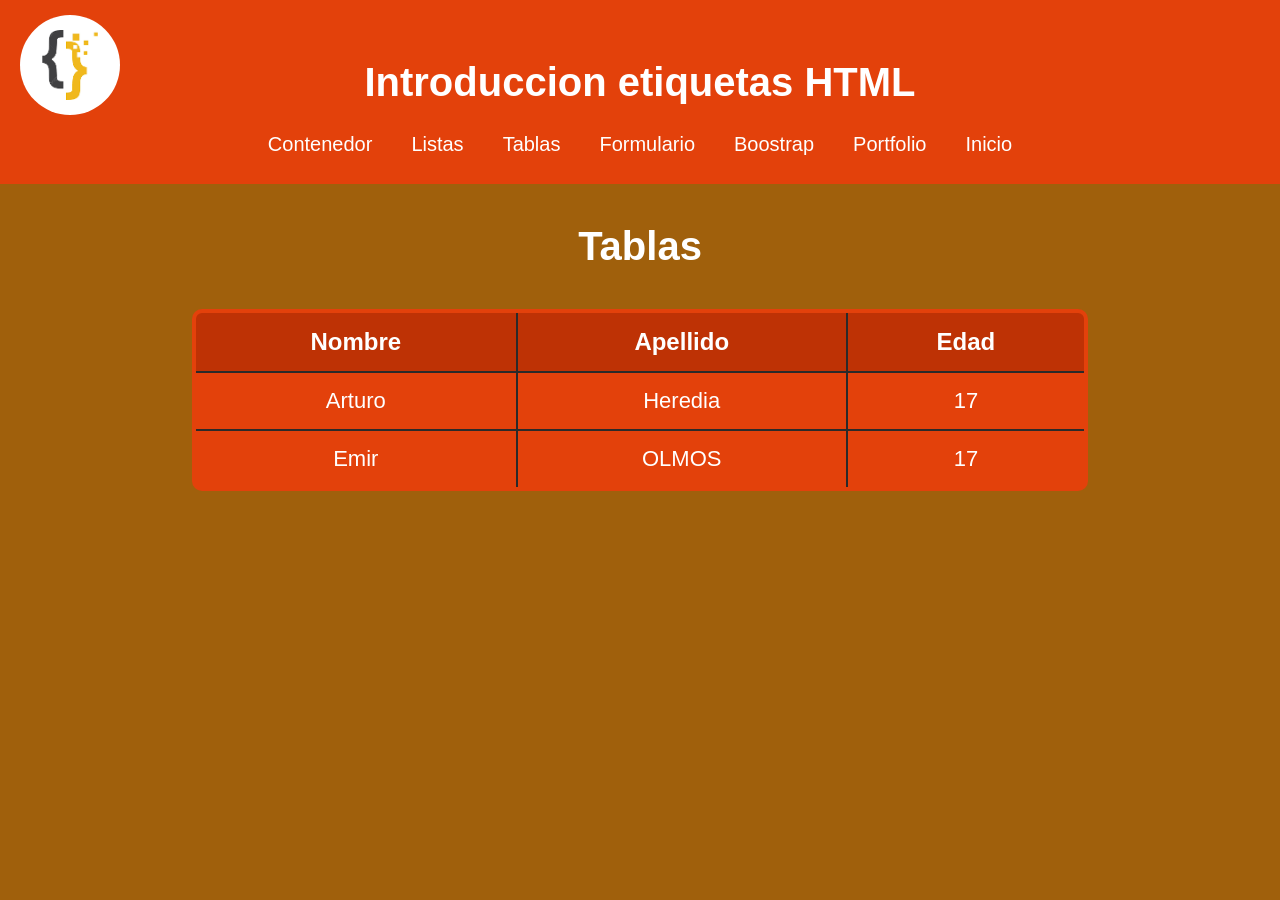
<file: tabla.html>
<!DOCTYPE html>
<html lang="en">
<head>
    <meta charset="UTF-8">
    <meta name="viewport" content="width=device-width, initial-scale=1.0">
    <title>Tablas</title>

    <style>

        /* RESET */
        *{
            margin: 0;
            padding: 0;
            box-sizing: border-box;
        }

        /* BODY */
        body{
            background-color: rgb(160, 96, 12);
            font-family: Arial, Helvetica, sans-serif;
        }

        /* HEADER */
        header{
            background-color: rgb(227, 65, 11);
            padding: 20px;
            position: relative;
        }

        header h1{
            text-align: center;
            color: white;
            font-size: 40px;
            margin-bottom: 20px;
        }

        /* IMAGEN */
        header img{
            width: 100px;
            height: 100px;
            border-radius: 50%;
            position: absolute;
            left: 20px;
            top: 15px;
        }

        /* NAV */
        nav{
            display: flex;
            justify-content: center;
            flex-wrap: wrap;
            gap: 15px;
            margin-top: 10px;
        }

        nav a{
            text-decoration: none;
            color: white;
            padding: 8px 12px;
            transition: 0.3s;
            font-size: 20px;
        }

        nav a:hover{
            color: black;
        }

        /* TITULO */
        body h1{
            color: white;
            text-align: center;
            margin-top: 40px;
            font-size: 40px;
        }

        /* TABLA */
        table{
            width: 70%;
            margin: 40px auto;
            border-collapse: collapse;
            background-color: rgb(227, 65, 11);
            color: white;
            border: 4px solid rgb(43, 42, 42);
            border-radius: 10px;
            overflow: hidden;
            font-size: 22px;
        }

        /* CELDAS */
        th,
        td{
            border: 2px solid rgb(43, 42, 42);
            padding: 15px;
            text-align: center;
        }

        /* ENCABEZADOS */
        tr:first-child{
            background-color: rgb(190, 50, 5);
            font-size: 24px;
        }

        /* EFECTO HOVER */
        tr:hover{
            background-color: rgb(255, 120, 60);
            transition: 0.3s;
        }

        /* ---------------- RESPONSIVE ---------------- */

        /* TABLET */
        @media (max-width: 900px){

            header img{
                position: static;
                display: block;
                margin: auto;
            }

            header h1{
                font-size: 32px;
                margin-top: 15px;
            }

            nav{
                margin-top: 20px;
            }

            table{
                width: 90%;
                font-size: 18px;
            }

            th,
            td{
                padding: 10px;
            }
        }

        /* CELULAR */
        @media (max-width: 600px){

            header{
                text-align: center;
            }

            header h1{
                font-size: 26px;
            }

            nav{
                flex-direction: column;
                align-items: center;
                gap: 10px;
            }

            nav a{
                font-size: 18px;
            }

            body h1{
                font-size: 30px;
            }

            table{
                width: 95%;
                font-size: 16px;
            }

            th,
            td{
                padding: 8px;
            }
        }

    </style>
</head>

<body>

    <header>
        <img src="./img/images.png" alt="">

        <h1>Introduccion etiquetas HTML</h1>

        <nav>
            <a href="contenedor.html">Contenedor</a>
            <a href="lista.html">Listas</a>
            <a href="tabla.html">Tablas</a>
            <a href="formulario.html">Formulario</a>
            <a href="boostrap.html">Boostrap</a>
            <a href="portfolio.html">Portfolio</a>
            <a href="index.html">Inicio</a>
        </nav>
    </header>

    <h1>Tablas</h1>

    <table>
        <tr>
            <th>Nombre</th>
            <th>Apellido</th>
            <th>Edad</th>
        </tr>

        <tr>
            <td>Arturo</td>
            <td>Heredia</td>
            <td>17</td>
        </tr>

        <tr>
            <td>Emir</td>
            <td>OLMOS</td>
            <td>17</td>
        </tr>
    </table>

</body>
</html>
</file>
<file: style.css>
/* RESET */
*{
    margin: 0;
    padding: 0;
    box-sizing: border-box;
}

/* BODY */
body{
    background-color: rgb(160, 96, 12);
    font-family: Arial, Helvetica, sans-serif;
}

/* HEADER */
header{
    background-color: rgb(227, 65, 11);
    position: relative;
    padding: 20px;
}

header h1{
    text-align: center;
    color: white;
    font-size: 40px;
    margin-bottom: 20px;
}

/* IMAGEN HEADER */
header img{
    width: 100px;
    height: 100px;
    border-radius: 50%;
    position: absolute;
    left: 20px;
    top: 15px;
}

/* NAV */
nav{
    display: flex;
    justify-content: center;
    flex-wrap: wrap;
    gap: 15px;
    margin-top: 10px;
}

nav a{
    text-decoration: none;
    color: white;
    padding: 8px 12px;
    transition: 0.3s;
    font-size: 20px;
}

nav a:hover{
    color: black;
}

/* MAIN */
main{
    display: flex;
    justify-content: center;
    align-items: center;
    gap: 30px;
    padding: 40px;
    flex-wrap: wrap;
}

/* CONTENEDOR 1 */
.c1{
    color: white;
    width: 40%;
    min-width: 300px;
    text-align: center;
}

.c1 img{
    width: 250px;
    height: 250px;
    border: 3px solid rgb(43, 42, 42);
    border-radius: 10px;
}

/* CONTENEDOR 2 */
.c2{
    color: white;
    width: 45%;
    min-width: 300px;
    font-size: 20px;
    line-height: 1.6;
}

/* FOOTER */
footer{
    background-color: rgb(227, 65, 11);
    color: white;
    padding: 20px;
    text-align: center;
}

footer img{
    width: 50px;
    height: 50px;
    border-radius: 50%;
    margin-top: 10px;
}

footer p{
    font-size: 20px;
}

.i1{
    margin: 10px auto;
    display: block;
}

/* ---------------- RESPONSIVE ---------------- */

/* TABLET */
@media (max-width: 900px){

    header img{
        position: static;
        display: block;
        margin: auto;
    }

    header h1{
        font-size: 32px;
        margin-top: 15px;
    }

    .c1,
    .c2{
        width: 80%;
        text-align: center;
    }

    .c1 img{
        width: 220px;
        height: 220px;
    }
}

/* CELULAR */
@media (max-width: 600px){

    header{
        text-align: center;
    }

    header h1{
        font-size: 26px;
    }

    nav{
        flex-direction: column;
        align-items: center;
        gap: 10px;
    }

    nav a{
        font-size: 18px;
    }

    main{
        padding: 20px;
    }

    .c1,
    .c2{
        width: 100%;
    }

    .c1 img{
        width: 180px;
        height: 180px;
    }

    .c2{
        font-size: 18px;
    }

    footer p{
        font-size: 18px;
    }
}
</file>
